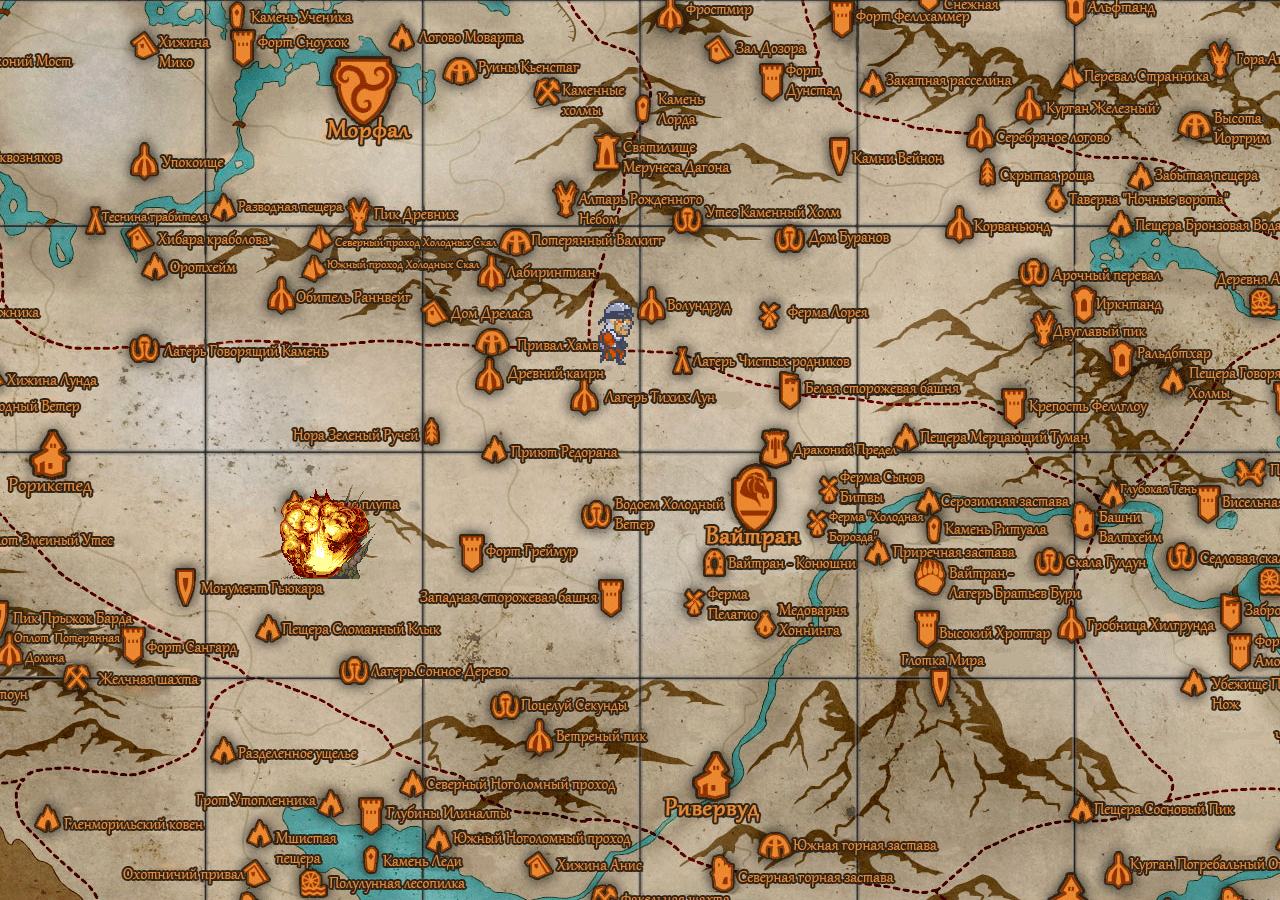
<file: index.html>
<!DOCTYPE HTML>
<html>
<head>
	<title>
	map Plugin
	</title>
    <link rel="stylesheet" href="css/style.css">
	<script type="text/javascript" src="js/jquery.js"></script>
	<script type="text/javascript" src="js/plugin.map.js"></script>
	<script type="text/javascript">
        $( document ).ready(function() {
            var posx= 0,posy=0;
            /*explosion*/
            $('.explosion').css('background-position','-'+posx+'px -'+posy+'px')
            setInterval(function() {
                posx=(-1)*parseInt($('.explosion').css('background-position-x'));
                posy=(-1)*parseInt($('.explosion').css('background-position-y'));
                posx+=96;
                if(posx==480) { posx=0;
                    posy+=96;
                    if(posy==288) posy=0;
                    }
                $('.explosion').css('background-position','-'+posx+'px -'+posy+'px')
            }, 100);
            /*man*/
            var posx1= 0,posy1=0;
            $('.man').css('background-position',posx1+'px '+posy1+'px')
            setInterval(function() {
                posx1=(-1)*(parseInt($('.man').css('background-position-x'))+64);
                if(posx1==512) { posx1=0;}
                $('.man').css('background-position',posx1+'px '+posy1+'px')
            }, 100);

            $("#map").map({
                mapLayersPath:'new_map/',
                typeImg:'jpg',
                mapSize:{w:2720,h:1935},
                mapBack:'img/back.jpg',
                layerSize:{w:256,h:256},
                start:'center',
                points:[{x:1000,y:1000,title:'point 1',html:'<div>BOOM!<br />BOOM!!</div>',pointclass:'explosion',htmlclass:''},
                    {x:1300,y:800,title:'couns 1',html:'<div>RUUUUN!!!!!!!!!!!!</div>',pointclass:'man',htmlclass:''}]

            });
        });
	</script>
</head>
<body style="padding:0px;margin:0;">
	<div style="left:0;top:0;overflow:hidden;position:absolute;width: 100%;height: 100%;">
		<div style="position:absolute;z-index:2;">
			<div id="map" style="position:absolute;left:0;top:0;"></div>
		</div>
        <!--<div id="map-back"></div>-->
	</div>	
</body>
</html>
</file>
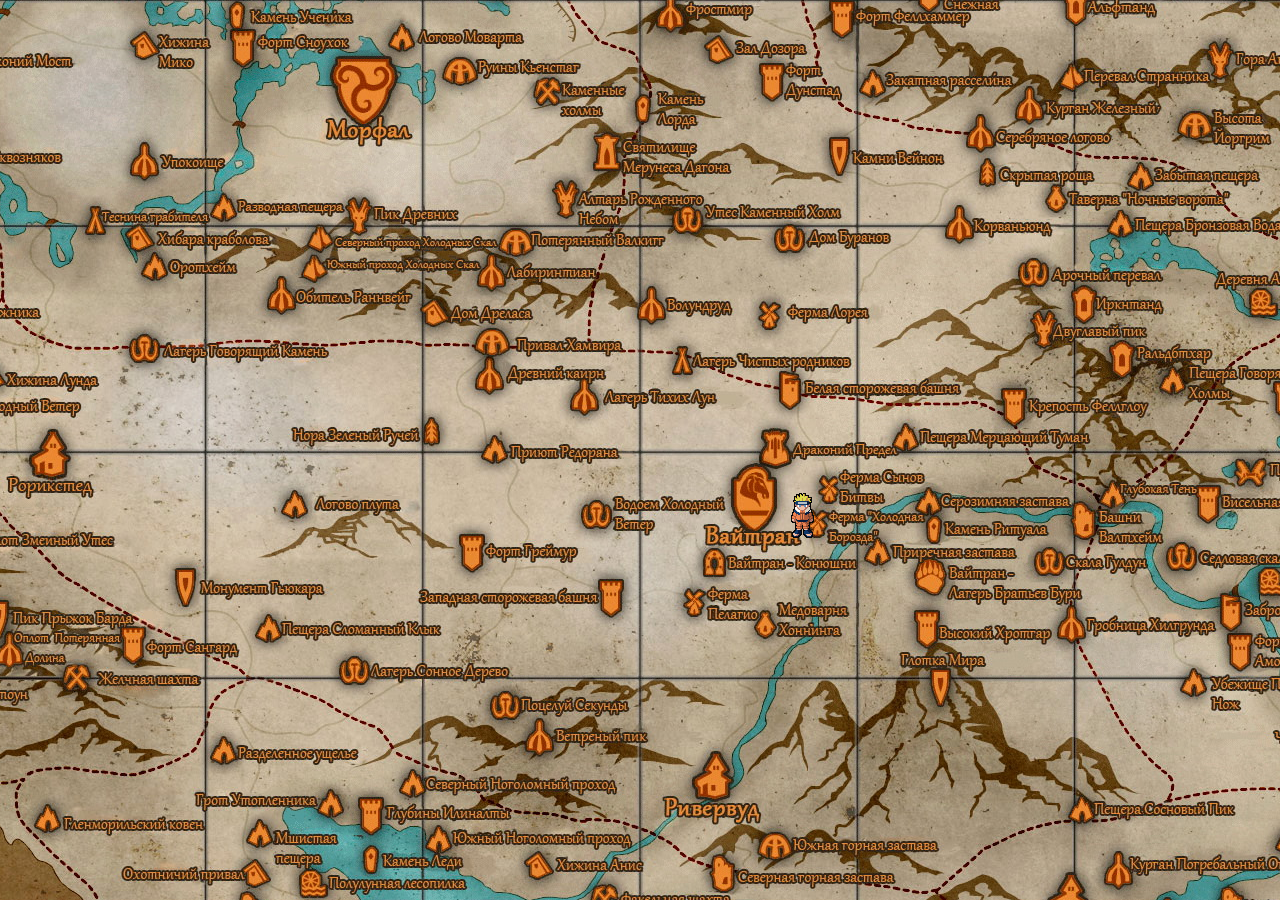
<file: game.html>
<!DOCTYPE HTML>
<html>
<head>
	<title>
	map Plugin
	</title>
    <link rel="stylesheet" href="css/style.css">
	<script type="text/javascript" src="js/jquery.js"></script>
	<script type="text/javascript" src="js/plugin.map.js"></script>
	<script type="text/javascript">
        $( document ).ready(function() {
            $("#map").map({
                mapLayersPath:'new_map/',
                typeImg:'jpg',
                mapSize:{w:2720,h:1935},
                mapBack:'img/back.jpg',
                layerSize:{w:256,h:256},
                start:'center',
                type:"game",
                player:[{top:{sprite:"img/top.png",sprite_count:3,sprite_timeout:100}},
                        {bottom:{sprite:"img/bottom.png",sprite_count:3,sprite_timeout:100}},
                        {left:{sprite:"img/left.png",sprite_count:3,sprite_timeout:100}},
                        {right:{sprite:"img/right.png",sprite_count:3,sprite_timeout:100}}],
                playerstart:{x:1500,y:1000,img:"img/startimage.png"}
            });
        });
	</script>
</head>
<body style="padding:0px;margin:0;">
	<div style="left:0;top:0;overflow:hidden;position:absolute;width: 100%;height: 100%;">
		<div style="position:absolute;z-index:2;">
			<div id="map" style="position:absolute;left:0;top:0;"></div>
		</div>
        <!--<div id="map-back"></div>-->
	</div>	
</body>
</html>
</file>
<file: css/style.css>
.explosion
{
    width:96px;
    height:96px;
    background: url(../img/explosion.png) 0 0;
}
.bubble
{
    padding:10px;background-color:#fff;top:0;position: absolute;width:150px;margin-left:-38px;
}
.man
{
    width:64px;
    height:96px;
    background: url(../img/man.png) 0 0;
}
#player
{
    width:45px;
    height:63px;
}
</file>
